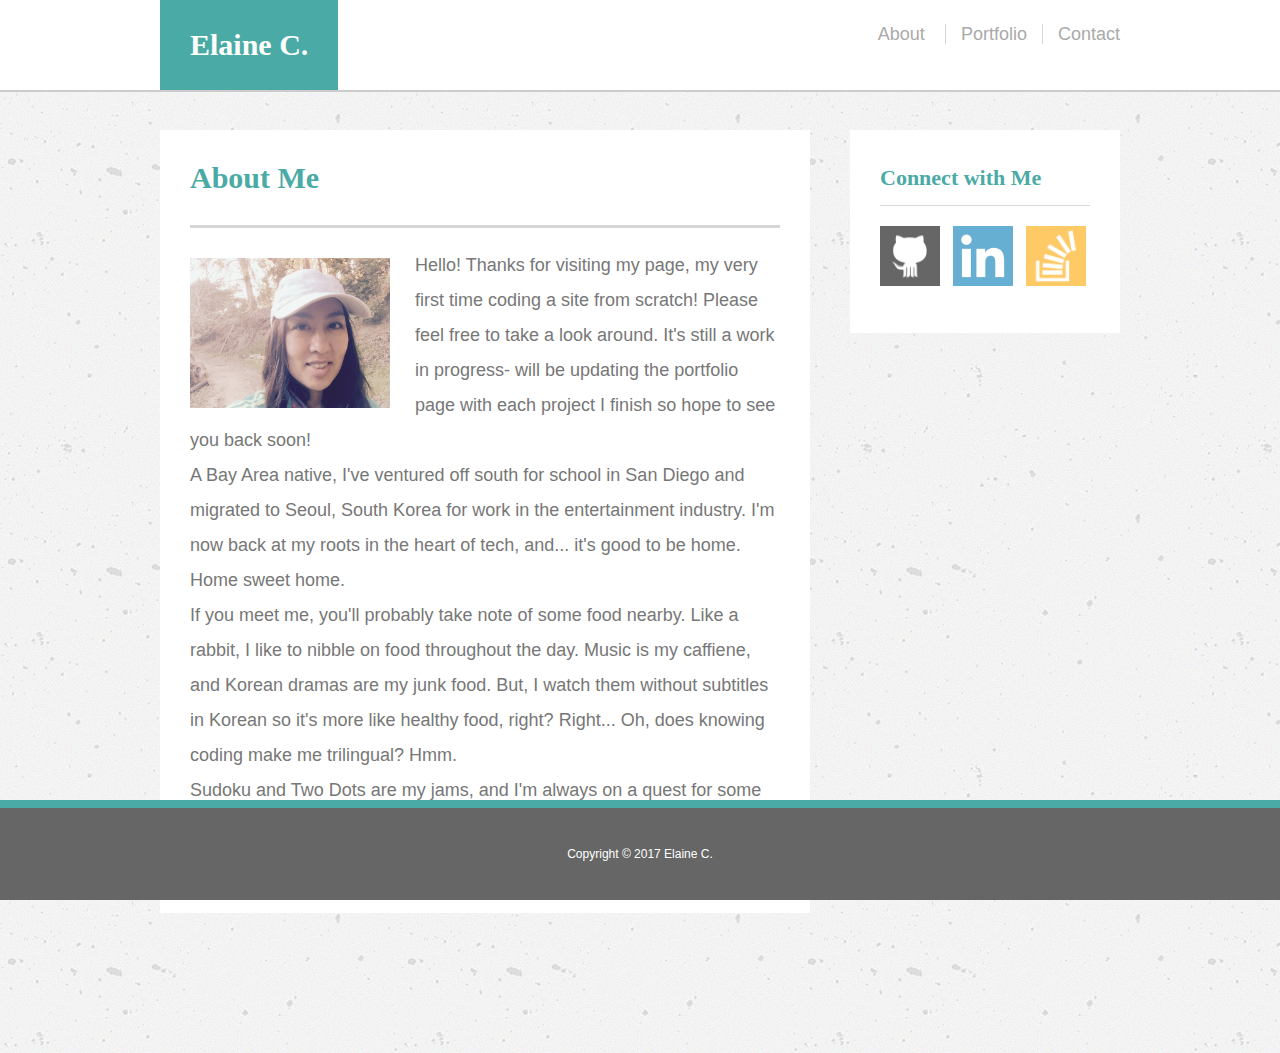
<file: index.html>
<!DOCTYPE html>
<html lang="eng">
<head>
	<link rel="stylesheet" type="text/css" href="assets/css/reset.css">
	
	<title> About Me</title>
	<link rel="stylesheet" type="text/css" href="assets/css/style_2.css">
	<meta name="viewport" content="width=device-width, initial-scale=1.0">
</head>
<body>

	<div id="navBar">
		<div id="navContent">
			<header>Elaine C.</header>
			<div id="nav">
				<nav>
					<a href="https://elaine01.github.io/Responsive-Portfolio/index.html" class="nav about">About</a>
					<a href="https://elaine01.github.io/Responsive-Portfolio/portfolio.html" class="nav portfolio">Portfolio</a>
					<a href="https://elaine01.github.io/Responsive-Portfolio/contact.html" class="nav contact">Contact</a>
				</nav>
			</div>
		</div>
	</div>

	<div id="container">
		<div id="mainContent">
			<article>
				<div class="contentTitle">
					<h1> About Me </h1>
				</div>
				<img src="assets/images/headshot.jpg" alt="headshot" class="articleImg">
				<div class="articleText">
					<p>
						Hello! Thanks for visiting my page, my very first time coding a site from scratch! Please feel free to take a look around. It's still a work in progress- will be updating the portfolio page with each project I finish so hope to see you back soon!
					</p>
					<p>
						A Bay Area native, I've ventured off south for school in San Diego and migrated to Seoul, South Korea for work in the entertainment industry. I'm now back at my roots in the heart of tech, and... it's good to be home. Home sweet home.
					</p>
					<p>
						If you meet me, you'll probably take note of some food nearby. Like a rabbit, I like to nibble on food throughout the day. Music is my caffiene, and Korean dramas are my junk food. But, I watch them without subtitles in Korean so it's more like healthy food, right? Right... Oh, does knowing coding make me trilingual? Hmm.
					</p>
					<p>
						Sudoku and Two Dots are my jams, and I'm always on a quest for some yummy protein. By the way, Stackoverflow is starting to become my new best friend... this is just the beginning to a beautiful friendship.
					</p>
				</div>
			</article>
		</div>
		<aside>
			<h2 id="connectWithMe"> Connect with Me </h2>
			<div class="logo">
				<a href="https://elaine01.github.io/hello/" target="_blank"><img class="socialMedia" id="github" src="assets/images/logo_github.jpg" alt="github" width="60" height="60"></a>
				<a href="https://www.linkedin.com/in/elainecumming/" target="_blank"><img class="socialMedia" id="linkedin" src="assets/images/logo_linkedin.jpg" alt="linkedin" width="60" height="60"></a>
				<a href="https://stackoverflow.com/users/8812240/elaine01" target="_blank"><img class="socialMedia" id="stackoverflow" src="assets/images/logo_stackoverflow.jpg" alt="stackoverflow" width="60" height="60"></a>
			</div>
		</aside>
</div>	
	<footer>
		Copyright &copy; 2017 Elaine C.
	</footer>

</body>

</html>
</file>
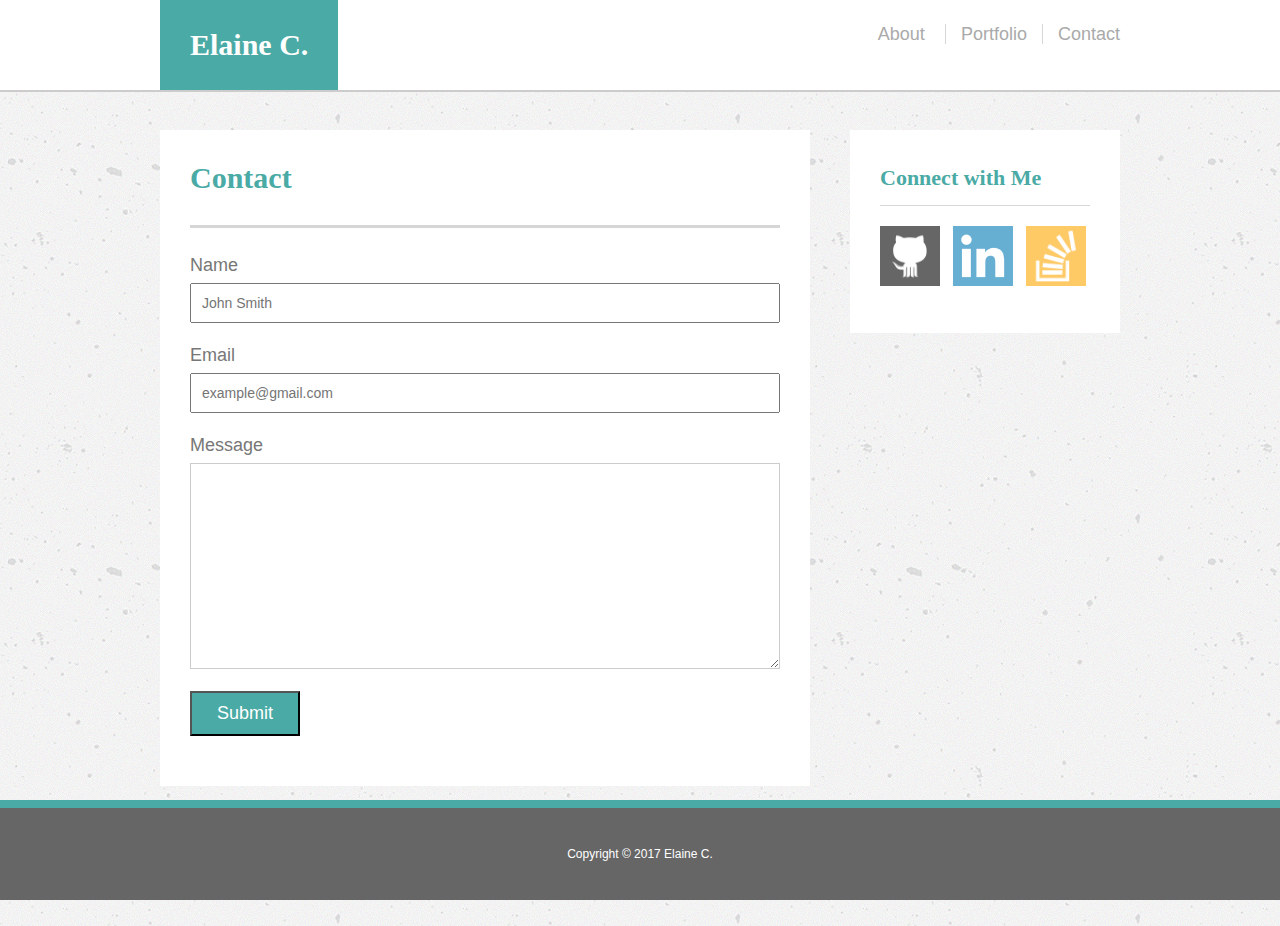
<file: contact.html>
<!DOCTYPE html>
<html lang="eng">
<head>
	<link rel="stylesheet" type="text/css" href="assets/css/reset.css">
	<title> Contact Me</title>
	<link rel="stylesheet" type="text/css" href="assets/css/style_2.css">
	<meta name="viewport" content="width=device-width, initial-scale=1.0">
</head>
<body>

	<div id="navBar">
		<div id="navContent">
			<header>Elaine C.</header>
			<nav>
				<a href="https://elaine01.github.io/Responsive-Portfolio/index.html" class="nav about">About</a>
				<a href="https://elaine01.github.io/Responsive-Portfolio/portfolio.html" class="nav portfolio">Portfolio</a>
				<a href="https://elaine01.github.io/Responsive-Portfolio/contact.html" class="nav contact">Contact</a>
			</nav>
		</div>
	</div>

<div id="container">
	<div id="mainContent">	
		<div class="contentTitle">
			<h1>Contact</h1>
		</div>
			<form method="post">
				<label>
					Name
					<input type="text" name="name" placeholder="John Smith" required>
					Email
				</label>
				<label>
					<input type="email" name="email" placeholder="example@gmail.com" required>
				</label>
					Message
				<textarea rows="100" cols="30" required></textarea>
				<input type="submit" value="Submit" id="submitButton">

			</form>
	</div>
	<aside>
		<h2 id="connectWithMe"> Connect with Me </h2>
		<div class="logo">
			<a href="https://elaine01.github.io/hello/" target="_blank"><img class="socialMedia" id="github" src="assets/images/logo_github.jpg" alt="github" width="60" height="60"></a>
			<a href="https://www.linkedin.com/in/elainecumming/" target="_blank"><img class="socialMedia" id="linkedin" src="assets/images/logo_linkedin.jpg" alt="linkedin" width="60" height="60"></a>
			<a href="https://stackoverflow.com/users/8812240/elaine01" target="_blank"><img class="socialMedia" id="stackoverflow" src="assets/images/logo_stackoverflow.jpg" alt="stackoverflow" width="60" height="60"></a>
		</div>
	</aside>
</div>

	<footer>
		Copyright &copy; 2017 Elaine C.
	</footer>

</body>

</html>
</file>
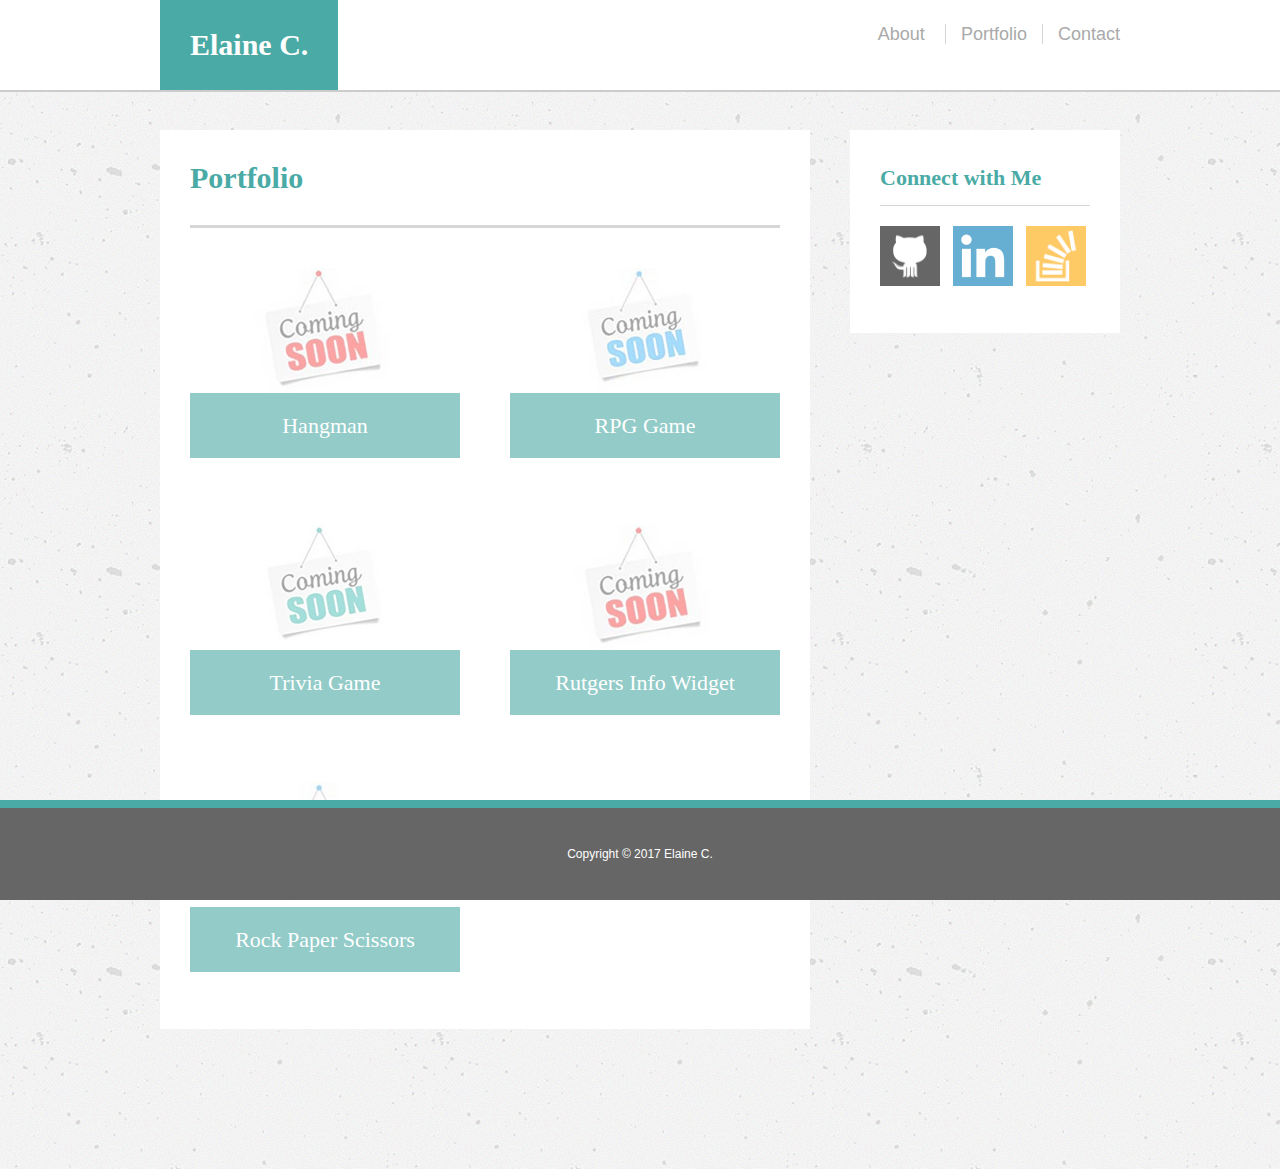
<file: portfolio.html>
<!DOCTYPE html>
<html lang="eng">
<head>
	<link rel="stylesheet" type="text/css" href="assets/css/reset.css">
	<title> My Portfolio</title>
	<link rel="stylesheet" type="text/css" href="assets/css/style_2.css">
	<meta name="viewport" content="width=device-width, initial-scale=1.0">
</head>
<body>

	<div id="navBar">
		<div id="navContent">
			<header>Elaine C.</header>
			<nav>
				<a href="https://elaine01.github.io/Responsive-Portfolio/index.html" class="nav about">About</a>
				<a href="https://elaine01.github.io/Responsive-Portfolio/portfolio.html" class="nav portfolio">Portfolio</a>
				<a href="https://elaine01.github.io/Responsive-Portfolio/contact.html" class="nav contact">Contact</a>
			</nav>
		</div>
	</div>

<div id="container">
	<div id="mainContent">	
		<div class="contentTitle">
				<h1> Portfolio </h1>
			</div>
		<article>
			<div id="row1">
				<div class="gallery left">
					<a href="#"><img class="gallery image hangman" src="assets/images/comingsoon_red.jpg" alt="headshot">
						<figcaption class="text">
							Hangman
						</figcaption>
					</a>
				</div>
				<div class="gallery right">
					<a href="#"><img class="gallery image rpg" src="assets/images/comingsoon_blue.jpg" alt="headshot">
						<figcaption class="text">
							RPG Game
						</figcaption>
					</a>
				</div>
			</div>
			<div id="row2">
				<div class="gallery left">
					<a href="#"><img class="gallery image trivia" src="assets/images/comingsoon_teal.jpg" alt="headshot">
						<figcaption class="text">
							Trivia Game
						</figcaption>
					</a>
				</div>
				<div class="gallery right">
					<a href="#"><img class="gallery image rutgers" src="assets/images/comingsoon_red.jpg" alt="headshot">
						<figcaption class="text">
							Rutgers Info Widget
						</figcaption>
					</a>
				</div>
			</div>
			<div id="row3">
				<div class="gallery left">
					<a href="#"><img class="gallery image rock" src="assets/images/comingsoon_blue.jpg" alt="headshot">
						<figcaption class="text">
							Rock Paper Scissors
						</figcaption>
					</a>
				</div>
			</div>
		</article>
	</div>
	<aside>
		<h2 id="connectWithMe"> Connect with Me </h2>
		<div class="logo">
			<a href="https://elaine01.github.io/hello/" target="_blank"><img class="socialMedia" id="github" src="assets/images/logo_github.jpg" alt="github" width="60" height="60"></a>
			<a href="https://www.linkedin.com/in/elainecumming/" target="_blank"><img class="socialMedia" id="linkedin" src="assets/images/logo_linkedin.jpg" alt="linkedin" width="60" height="60"></a>
			<a href="https://stackoverflow.com/users/8812240/elaine01" target="_blank"><img class="socialMedia" id="stackoverflow" src="assets/images/logo_stackoverflow.jpg" alt="stackoverflow" width="60" height="60"></a>
		</div>
	</aside>
</div>

	<footer>
		Copyright &copy; 2017 Elaine C.
	</footer>

</body>

</html>
</file>
<file: assets/css/style_2.css>
body {
	font-family: Arial, Helvetica Neue, Helvetica, sans-serif;
	font-size: 18px;
	background-image: url("../images/bg_image.png");
}

#container {
	line-height: 35px;
	color: #777777;
	width: 960px;
	margin-left: auto;
	margin-right: auto;
	overflow-x: hidden;
	overflow-y: auto;
	margin-bottom: 100px;
	margin-top: 90px;
}
#navBar {
	background-color: #ffffff;
	border-bottom: 2px solid #cccccc;
	overflow: auto;
	position: fixed;
	top: 0;
	width: 100%;
	z-index: 2;
}	
#navContent {
	width: 960px;
	background-color: blue;
	margin-left: auto;
	margin-right: auto;
}
header, h1, h2 {
	font-family: Georgia, Times, Times New Roman, serif;
}
header, h1 {
	font-size: 30px;
	font-weight: bold;
}
h2 {
	font-size: 22px;
	font-weight: bold;
}
header {
	background-color: #4aaaa5;
	color: #ffffff;
	padding: 30px;
	float: left;
}
nav {
	float: right;
	margin-top: 25px;
}
article {
	clear: both;
}
a {
	color: #aaaaaa;
	text-decoration: none;
}

a:visited { color: #4aaaa5; }
a:hover { color: #669b98; }
a:active { color: #777777; }

.about, .portfolio.nav {
	padding-left: 15px;
	padding-right: 15px;	
}
.contact {
	padding-left: 10px;
}
.portfolio {
	border-left: 1px solid #d6d6d6;
	border-right: 1px solid #d6d6d6;
}
h1, h2, h3 {
	color: #4aaaa5;
}
#mainContent, aside {
	padding: 30px 30px 35px 30px;
	background-color: #ffffff;
	margin-top: 40px;
	margin-bottom: 40px;
}
#mainContent {
	float:left;
	width: 590px;
}
.articleImg {
	width: 200px;
	height: 150px;
}
.gallery img {
	width: 270px;
	height: 200px;
}
aside {
	float:right;
	width: 210px;
}
.contentTitle {
	clear:both;
	padding-bottom: 30px;
	border-bottom: 3px solid #d6d6d6;
}
.articleImg {
	padding: 30px 25px 0 0;
	float: left;
}
.articleText {
	padding-top: 20px;
}
#connectWithMe {
	clear:both;
	padding-bottom: 10px;
}
.logo {
	padding-top: 20px;
	border-top: 1px solid #d6d6d6;
}
.socialMedia {
	opacity: .6;
}
.socialMedia:hover {
	opacity: 1;
}
#linkedin {
	padding: 0 8px 0 8px;
}
#stackoverflow {
	margin-right: 0;
}
footer {
	background-color: #666666;
	font-family: Arial, Helvetica Neue, Helvetica, sans-serif;
	font-size: 12px;
	color: #ffffff;
	text-align: center;
	padding-top: 40px;
	padding-bottom: 40px;
	border-top: 8px solid #4aaaa5;
	position: fixed;
	left: 0;
	bottom: 0;
	width: 100%;
	bottom: 0;
/*	margin-bottom: 100px;*/
}
.left {
	float:left;
}
.right {
	float:right;
}
.hangman, .rpg {
	margin-top: 40px;
}
figcaption {
	background-color: #4aaaa5;
	color: #ffffff;
	font-family: Georgia, Times, Times New Roman, serif;
	font-size: 22px;
	text-align: center;
	padding: 15px 0 15px 0;
	position: absolute;
	bottom: 22px;
	margin-left: auto;
	margin-right: auto;
	width: 100%;
}
.gallery {
	position: relative;
	opacity: .6;
}
.gallery:hover {
	opacity: 1;
}
#row1, #row2 {
	overflow:auto;
	margin-bottom: 45px;
}
.name {
	margin-top: 50px;
}
input {
	width: 566px;
	font-size: 14px;
	padding: 10px; 
	margin-bottom: 15px;
}
label {
	margin-top: 50px;
}
textarea {
	height: 200px;
	width: 584px;
	border: 1px solid #cccccc;
}
#submitButton {
	background-color: #4aaaa5;
	font-size: 18px;
	color: #ffffff;
	margin-top: 10px;
	width: 110px;
}
#submitButton:hover {
	background-color: #409691;
}
form {
	padding-top: 20px;
}

/* (Desktop) 769 ~ 980px width */
@media screen and (max-width: 980px) {

#navContent {
	width: 725px;
}
#container {
	width: 725px;
	margin-left: auto;
	margin-right: auto;
}
#mainContent {
	width: 50%;
}
.articleImg {
	width: 100%;
	height: 100%;
	margin-bottom: 25px;
}
.gallery.left, .gallery.right, .gallery img{
	width: 100%;
	height: 100%;
}
input {
	width: 93.38%;
}
textarea {
	width: 98.348%;
}

}


/* (Tablet) 641 ~ 768px width */
@media screen and (max-width: 768px) {

#navContent {
	width: 725px;
}
#container {
	width: 725px;
}
#mainContent {
	float: none;
	width: 90%;
	overflow-y: auto;
}
.articleImg {
	width: 100%;
	height: 100%;
}
.gallery.left, .gallery.right, .gallery img{
	width: 48%;
	height: 48%;
}
.gallery.image {
	width: 100%;
	height: 100%;
}
input {
	width: 96.324%;
}
textarea {
	width: 99.082%;
}
aside {
	float: none;
	width: 90%;
}


}


/* (Phone) Up to 640px width */
@media screen and (max-width: 640px) {

#navContent {
	margin: 0;
	width: 100%;
}
#navBar {
	position: unset;
}

header {
	width: 100%;
	text-align: center;
	padding-left: 0;
	padding-right: 0;
}

nav {
	width: 100%;
	margin-top: 0;
	padding-top: 30px;
	padding-bottom: 30px;
	text-align: center;
}
.nav.about, .nav.portfolio, .nav.contact {
	padding-left: 10%;
	padding-right: 10%;
	text-align: center;

}
#container {
	width: 600px;
	margin-top: 0;
}
.articleImg {
	width: 100%;
	height: 100%;
}
.gallery.left, .gallery.right, .gallery img{
	width: 100%;
	height: 100%;
}
input {
	width: 95.558%;
}
textarea {
	width: 98.89%;
}

}
</file>
